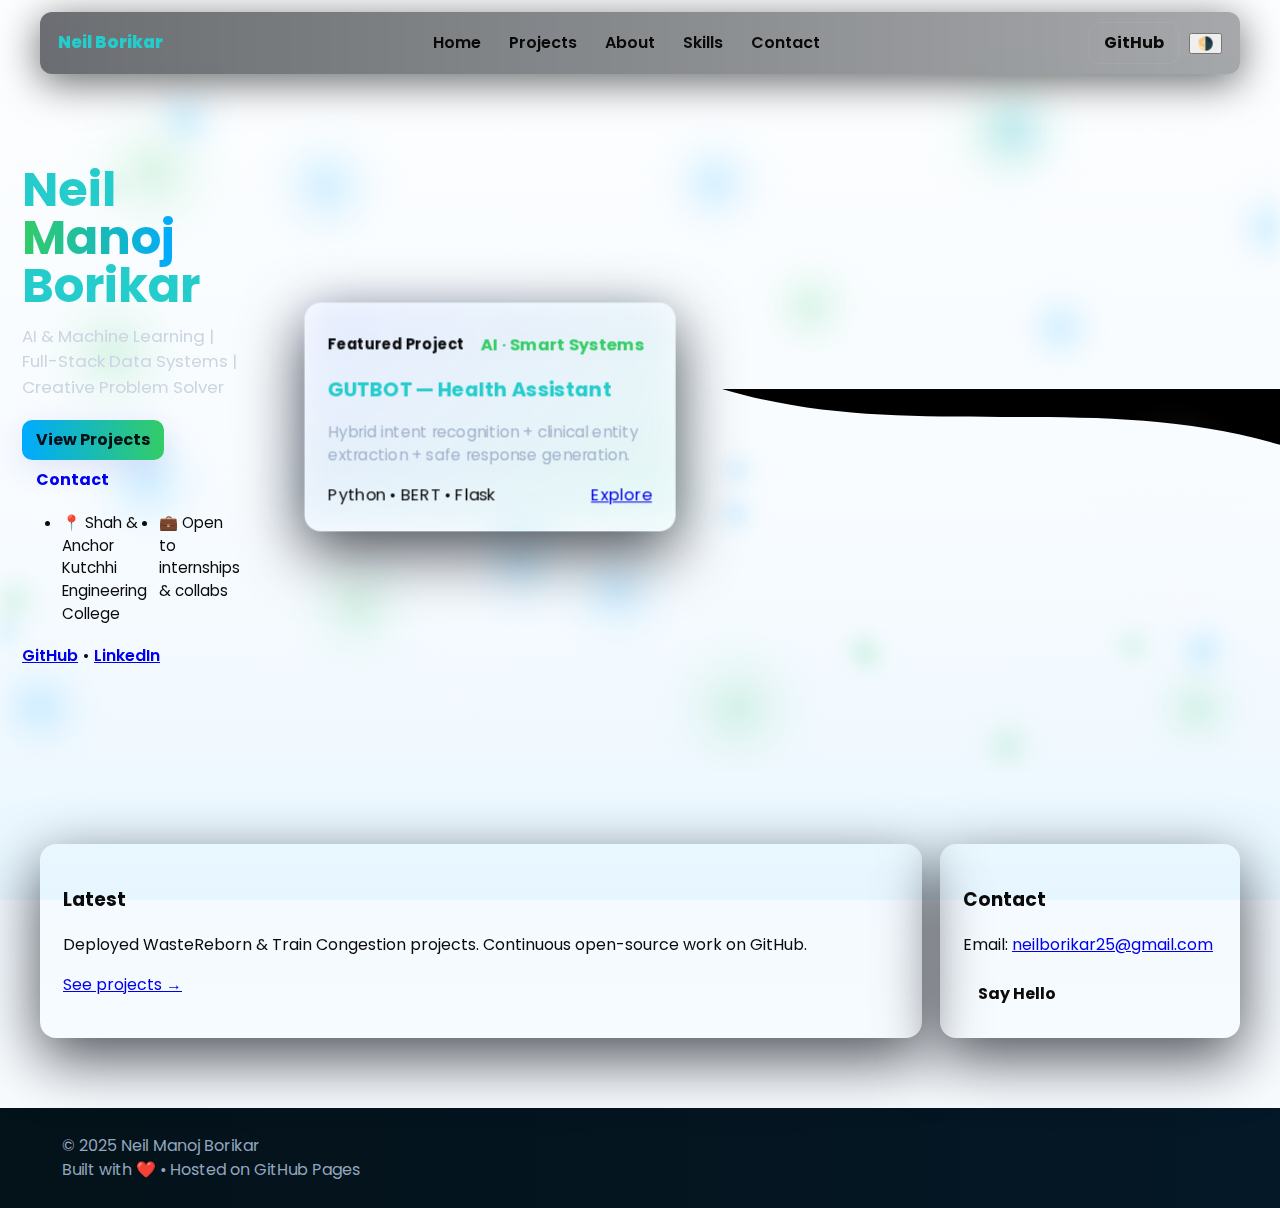
<file: index.html>
<!doctype html>
<html lang="en">
<head>
  <meta charset="utf-8" />
  <meta name="viewport" content="width=device-width,initial-scale=1" />
  <title>Neil Borikar — Home</title>
  <meta name="description" content="Neil Manoj Borikar - AI & ML developer. Portfolio home." />
  <link href="https://fonts.googleapis.com/css2?family=Poppins:wght@300;400;600;800&display=swap" rel="stylesheet">
  <link rel="stylesheet" href="css/style.css">
  <script defer src="js/script.js"></script>
</head>
<body>
  <!-- NAV -->
  <header class="nav-wrap">
    <div class="nav-inner container">
      <a class="brand" href="index.html">Neil Borikar</a>
      <nav class="nav-links" aria-label="Primary">
        <a href="index.html">Home</a>
        <a href="projects.html">Projects</a>
        <a href="about.html">About</a>
        <a href="skills.html">Skills</a>
        <a href="contact.html">Contact</a>
      </nav>
      <div class="nav-actions">
        <a class="btn ghost" href="https://github.com/NeilBorikar" target="_blank">GitHub</a>
        <button id="themeToggle" title="Toggle theme">🌗</button>
        <button class="burger" id="burgerBtn">☰</button>
      </div>
    </div>
  </header>

  <!-- HERO -->
  <section id="hero" class="hero">
    <canvas id="heroCanvas" class="hero-canvas" aria-hidden="true"></canvas>
    <div class="hero-inner container">
      <div class="hero-left">
        <h1>Neil <span>Manoj</span> Borikar</h1>
        <p class="lead">AI & Machine Learning | Full-Stack Data Systems | Creative Problem Solver</p>
        <div class="cta-row">
          <a class="btn primary" href="projects.html">View Projects</a>
          <a class="btn outline" href="contact.html">Contact</a>
        </div>
        <ul class="quick-meta">
          <li>📍 Shah & Anchor Kutchhi Engineering College</li>
          <li>💼 Open to internships & collabs</li>
        </ul>
        <div class="socials">
          <a href="https://github.com/NeilBorikar" target="_blank">GitHub</a> •
          <a href="https://www.linkedin.com/in/neil-borikar-7179b6323/" target="_blank">LinkedIn</a>
        </div>
      </div>

      <div class="hero-right">
        <div class="card-3d">
          <div class="card-bg"></div>
          <div class="card">
            <div class="card-head">
              <h3>Featured Project</h3>
              <span class="tag">AI · Smart Systems</span>
            </div>
            <h2>GUTBOT — Health Assistant</h2>
            <p class="muted">Hybrid intent recognition + clinical entity extraction + safe response generation.</p>
            <div class="card-foot">
              <span>Python • BERT • Flask</span>
              <a class="link" href="projects.html">Explore</a>
            </div>
          </div>
        </div>
      </div>
    </div>

    <svg class="hero-decor" viewBox="0 0 1200 120" preserveAspectRatio="none"><path d="M0,0 C400,120 800,0 1200,120 L1200,0 L0,0 Z"></path></svg>
  </section>

  <!-- QUICK LINKS / HIGHLIGHTS -->
  <section class="section container">
    <div style="display:flex;gap:18px;flex-wrap:wrap;align-items:stretch;">
      <div class="card" style="flex:1">
        <h3>Latest</h3>
        <p>Deployed WasteReborn & Train Congestion projects. Continuous open-source work on GitHub.</p>
        <a href="projects.html" class="link-cta">See projects →</a>
      </div>

      <div class="card" style="width:300px">
        <h3>Contact</h3>
        <p>Email: <a href="mailto:neilborikar25@gmail.com">neilborikar25@gmail.com</a></p>
        <a href="contact.html" class="btn ghost">Say Hello</a>
      </div>
    </div>
  </section>

  <footer class="footer">
    <div class="container">
      <div class="foot-left">© 2025 Neil Manoj Borikar</div>
      <div class="foot-right">Built with ❤️ • Hosted on GitHub Pages</div>
    </div>
  </footer>

  <!-- Project modal (shared) -->
  <div id="projModal" class="modal" aria-hidden="true">
    <div class="modal-dialog" role="dialog" aria-modal="true" aria-labelledby="modalTitle">
      <button class="modal-close" id="modalClose">×</button>
      <div id="modalContent"></div>
    </div>
  </div>
</body>
</html>
</file>
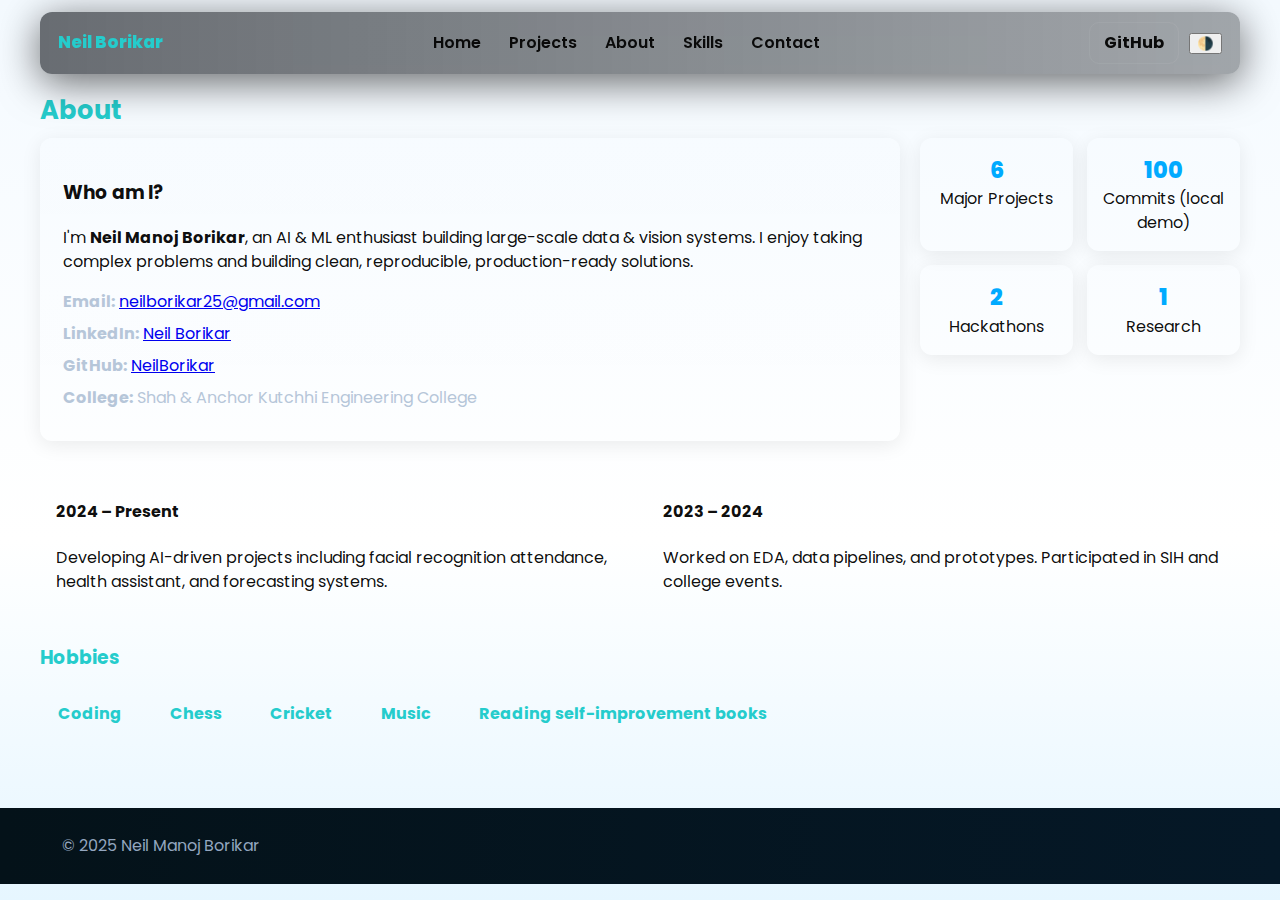
<file: about.html>
<!doctype html>
<html lang="en">
<head>
  <meta charset="utf-8" />
  <meta name="viewport" content="width=device-width,initial-scale=1" />
  <title>About — Neil Borikar</title>
  <meta name="description" content="About Neil Borikar — education, timeline, hobbies." />
  <link href="https://fonts.googleapis.com/css2?family=Poppins:wght@300;400;600;800&display=swap" rel="stylesheet">
  <link rel="stylesheet" href="css/style.css">
  <script defer src="js/script.js"></script>
</head>
<body>
  <header class="nav-wrap">
    <div class="nav-inner container">
      <a class="brand" href="index.html">Neil Borikar</a>
      <nav class="nav-links">
        <a href="index.html">Home</a>
        <a href="projects.html">Projects</a>
        <a class="active" href="about.html">About</a>
        <a href="skills.html">Skills</a>
        <a href="contact.html">Contact</a>
      </nav>
      <div class="nav-actions">
        <a class="btn ghost" href="https://github.com/NeilBorikar" target="_blank">GitHub</a>
        <button id="themeToggle">🌗</button>
        <button class="burger" id="burgerBtn">☰</button>
      </div>
    </div>
  </header>

  <section class="section container about">
    <h2>About</h2>
    <div class="about-grid">
      <div class="about-card">
        <h3>Who am I?</h3>
        <p>I'm <strong>Neil Manoj Borikar</strong>, an AI & ML enthusiast building large-scale data & vision systems. I enjoy taking complex problems and building clean, reproducible, production-ready solutions.</p>
        <ul class="info-list">
          <li><strong>Email:</strong> <a href="mailto:neilborikar25@gmail.com">neilborikar25@gmail.com</a></li>
          <li><strong>LinkedIn:</strong> <a href="https://www.linkedin.com/in/neil-borikar-7179b6323/" target="_blank">Neil Borikar</a></li>
          <li><strong>GitHub:</strong> <a href="https://github.com/NeilBorikar" target="_blank">NeilBorikar</a></li>
          <li><strong>College:</strong> Shah & Anchor Kutchhi Engineering College</li>
        </ul>
      </div>

      <div class="about-stats">
        <div class="stat">
          <div class="num" data-target="6">0</div>
          <div class="label">Major Projects</div>
        </div>
        <div class="stat">
          <div class="num" data-target="100">0</div>
          <div class="label">Commits (local demo)</div>
        </div>
        <div class="stat">
          <div class="num" data-target="2">0</div>
          <div class="label">Hackathons</div>
        </div>
        <div class="stat">
          <div class="num" data-target="1">0</div>
          <div class="label">Research</div>
        </div>
      </div>
    </div>

    <div class="timeline" style="margin-top:26px;">
      <div class="timeline-item">
        <h4>2024 – Present</h4>
        <p>Developing AI-driven projects including facial recognition attendance, health assistant, and forecasting systems.</p>
      </div>
      <div class="timeline-item">
        <h4>2023 – 2024</h4>
        <p>Worked on EDA, data pipelines, and prototypes. Participated in SIH and college events.</p>
      </div>
    </div>

    <h3 style="margin-top:22px;color:var(--white)">Hobbies</h3>
    <div class="hobby-grid">
      <div class="hobby">Coding</div>
      <div class="hobby">Chess</div>
      <div class="hobby">Cricket</div>
      <div class="hobby">Music</div>
      <div class="hobby">Reading self-improvement books</div>
    </div>

  </section>

  <footer class="footer">
    <div class="container">© 2025 Neil Manoj Borikar</div>
  </footer>

</body>
</html>
</file>
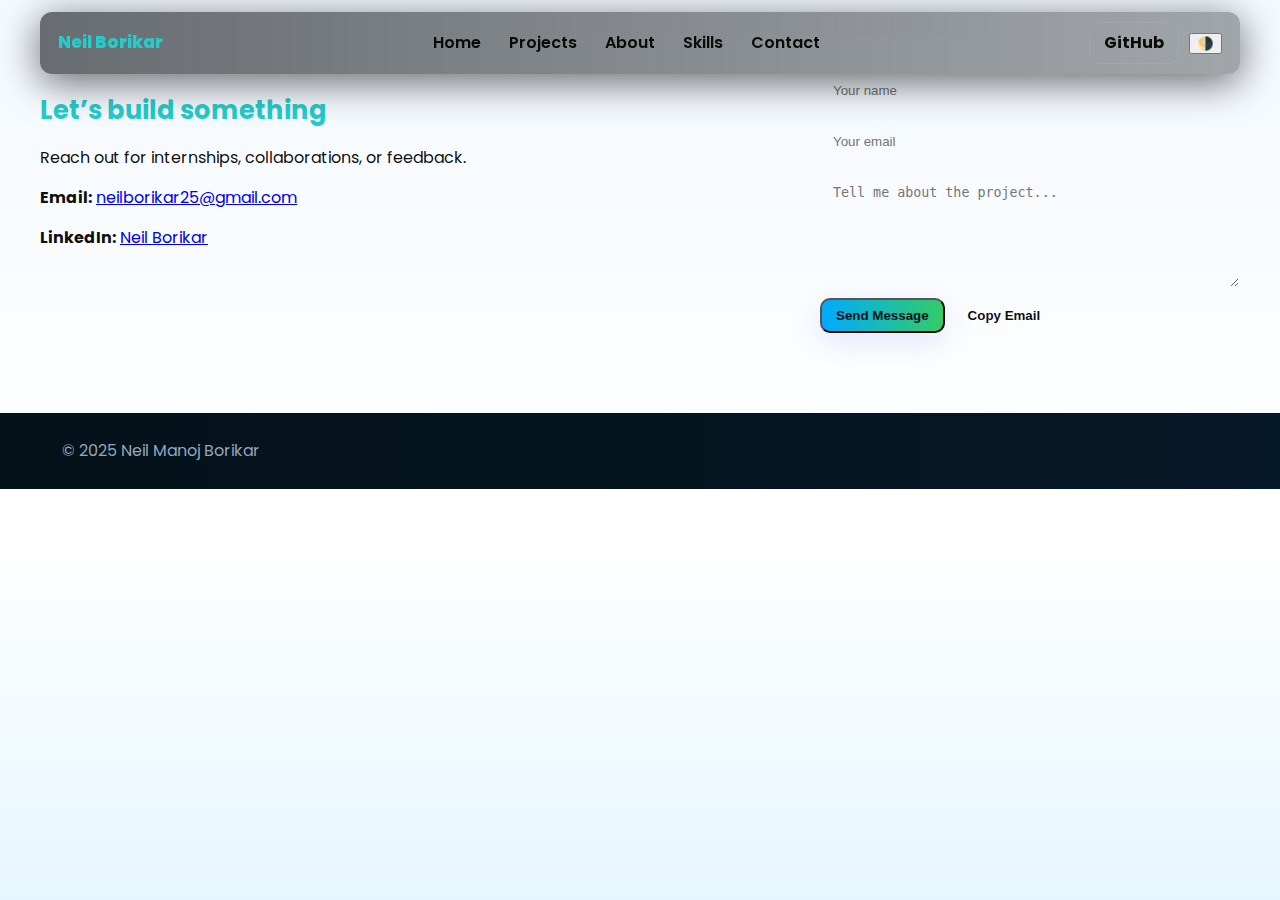
<file: contact.html>
<!doctype html>
<html lang="en">
<head>
  <meta charset="utf-8" />
  <meta name="viewport" content="width=device-width,initial-scale=1" />
  <title>Contact — Neil Borikar</title>
  <link href="https://fonts.googleapis.com/css2?family=Poppins:wght@300;400;600;800&display=swap" rel="stylesheet">
  <link rel="stylesheet" href="css/style.css">
  <script defer src="js/script.js"></script>
</head>
<body>
  <header class="nav-wrap">
    <div class="nav-inner container">
      <a class="brand" href="index.html">Neil Borikar</a>
      <nav class="nav-links">
        <a href="index.html">Home</a>
        <a href="projects.html">Projects</a>
        <a href="about.html">About</a>
        <a href="skills.html">Skills</a>
        <a class="active" href="contact.html">Contact</a>
      </nav>
      <div class="nav-actions">
        <a class="btn ghost" href="https://github.com/NeilBorikar" target="_blank">GitHub</a>
        <button id="themeToggle">🌗</button>
        <button class="burger" id="burgerBtn">☰</button>
      </div>
    </div>
  </header>

  <section class="section contact container">
    <div class="contact-inner">
      <div class="contact-left">
        <h2>Let’s build something</h2>
        <p>Reach out for internships, collaborations, or feedback.</p>
        <p><strong>Email:</strong> <a href="mailto:neilborikar25@gmail.com">neilborikar25@gmail.com</a></p>
        <p><strong>LinkedIn:</strong> <a href="https://www.linkedin.com/in/neil-borikar-7179b6323/" target="_blank">Neil Borikar</a></p>
      </div>

      <form class="contact-form" id="contactForm" onsubmit="return contactSubmit(event)">
        <input type="text" name="name" placeholder="Your name" required />
        <input type="email" name="email" placeholder="Your email" required />
        <textarea name="message" rows="6" placeholder="Tell me about the project..." required></textarea>
        <div class="form-row">
          <button class="btn primary" type="submit">Send Message</button>
          <button class="btn ghost" type="button" onclick="copyEmail()">Copy Email</button>
        </div>
        <div id="formMsg" class="muted small"></div>
      </form>
    </div>
  </section>

  <footer class="footer">
    <div class="container">© 2025 Neil Manoj Borikar</div>
  </footer>
</body>
</html>
</file>
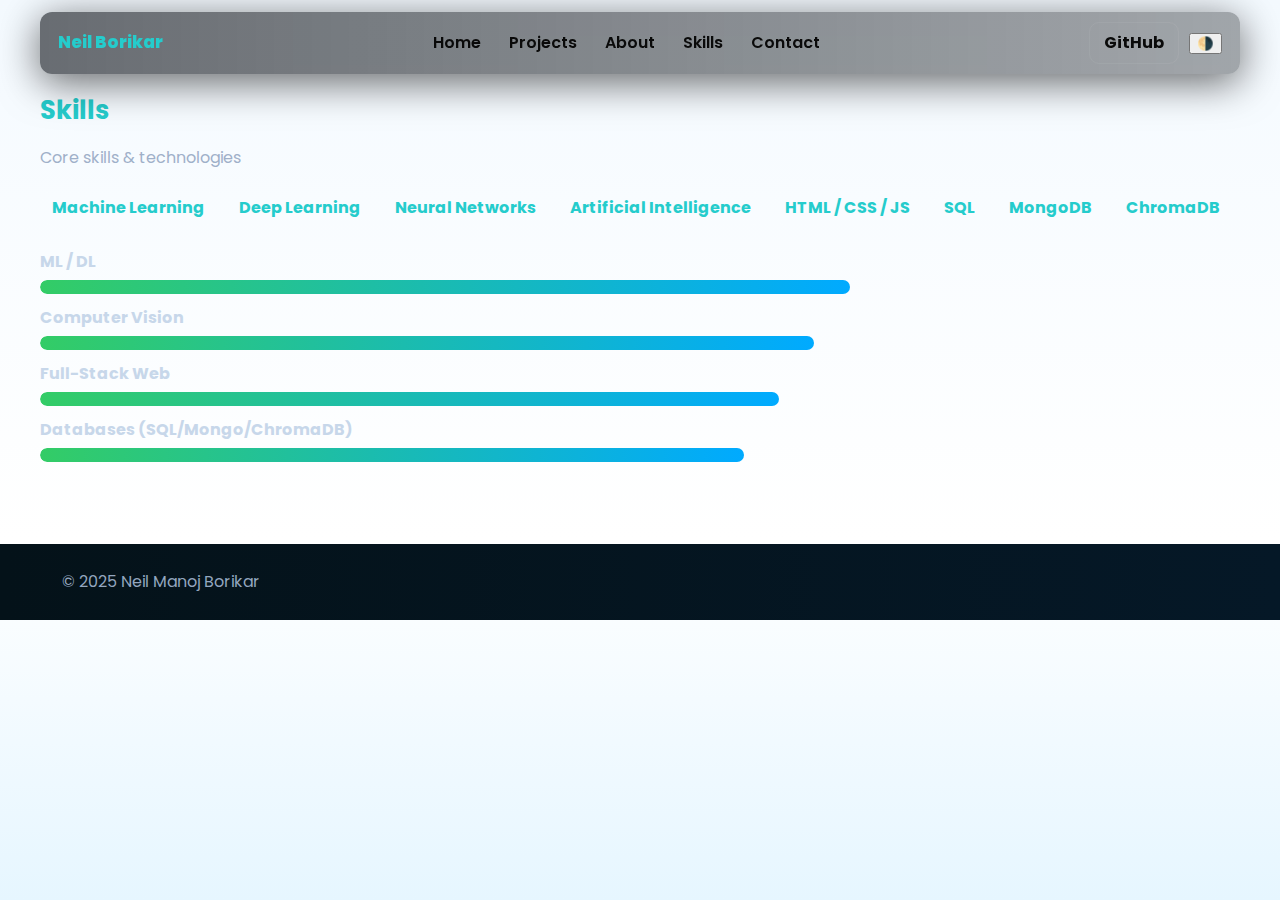
<file: skills.html>
<!doctype html>
<html lang="en">
<head>
  <meta charset="utf-8" />
  <meta name="viewport" content="width=device-width,initial-scale=1" />
  <title>Skills — Neil Borikar</title>
  <link href="https://fonts.googleapis.com/css2?family=Poppins:wght@300;400;600;800&display=swap" rel="stylesheet">
  <link rel="stylesheet" href="css/style.css">
  <script defer src="js/script.js"></script>
</head>
<body>
  <header class="nav-wrap">
    <div class="nav-inner container">
      <a class="brand" href="index.html">Neil Borikar</a>
      <nav class="nav-links">
        <a href="index.html">Home</a>
        <a href="projects.html">Projects</a>
        <a href="about.html">About</a>
        <a class="active" href="skills.html">Skills</a>
        <a href="contact.html">Contact</a>
      </nav>
      <div class="nav-actions">
        <a class="btn ghost" href="https://github.com/NeilBorikar" target="_blank">GitHub</a>
        <button id="themeToggle">🌗</button>
        <button class="burger" id="burgerBtn">☰</button>
      </div>
    </div>
  </header>

  <section class="section container skills">
    <h2>Skills</h2>
    <p class="subtitle">Core skills & technologies</p>

    <div class="skill-chips">
      <span>Machine Learning</span>
      <span>Deep Learning</span>
      <span>Neural Networks</span>
      <span>Artificial Intelligence</span>
      <span>HTML / CSS / JS</span>
      <span>SQL</span>
      <span>MongoDB</span>
      <span>ChromaDB</span>
    </div>

    <div class="skill-bars" style="margin-top:22px;">
      <div class="bar"><div class="label">ML / DL</div><div class="track"><div class="fill" data-percent="92"></div></div></div>
      <div class="bar"><div class="label">Computer Vision</div><div class="track"><div class="fill" data-percent="88"></div></div></div>
      <div class="bar"><div class="label">Full-Stack Web</div><div class="track"><div class="fill" data-percent="84"></div></div></div>
      <div class="bar"><div class="label">Databases (SQL/Mongo/ChromaDB)</div><div class="track"><div class="fill" data-percent="80"></div></div></div>
    </div>
  </section>

  <footer class="footer">
    <div class="container">© 2025 Neil Manoj Borikar</div>
  </footer>
</body>
</html>
</file>
<file: css/style.css>
/* MyResume — Ultra polished UI */
/* Fonts: Poppins loaded in HTML */
:root {
  --bg: #f7f9fb;
  --card: #ffffff;
  --accent1: #00aaff;
  --accent2: #33cc66;
  --muted: #080808fc;
  --glass: rgba(202, 151, 198, 0.89);
  --white: #25cccc;
  --container: 1200px;
  --radius: 14px;
}


/* reset */
*{box-sizing:border-box}
html,body{height:100%}
body {
  margin: 0;
  font-family: 'Poppins',sans-serif;
  line-height: 1.5;
  color: var(--muted);
  background: linear-gradient(180deg, #f4faff 0%, #ffffff 60%, #e6f6ff 100%);
  -webkit-font-smoothing: antialiased;
  -moz-osx-font-smoothing: grayscale;
}

.card, .proj-card, .about-card, .stat {
  box-shadow: 0 4px 20px rgba(0, 0, 0, 0.08);
}

.nav-inner {
  background: rgba(255, 255, 255, 0.7);
  backdrop-filter: blur(10px);
}
.nav-links a:hover {
  color: var(--accent1);
}



/* layout */
.container{max-width:var(--container);margin:0 auto;padding:0 22px}

/* NAV */
.nav-wrap{position:fixed;top:12px;left:0;right:0;z-index:80;display:flex;justify-content:center;pointer-events:none}
.nav-inner{width:100%;max-width:var(--container);display:flex;align-items:center;justify-content:space-between;background:linear-gradient(90deg, rgba(10,14,20,0.6), rgba(5,8,12,0.35));padding:10px 18px;border-radius:12px;backdrop-filter:blur(8px);pointer-events:auto;box-shadow:0 8px 40px rgba(0,0,0,0.6)}
.brand{color:var(--white);font-weight:800;text-decoration:none;font-size:1.05rem}
.nav-links a{color:var(--muted);margin:0 12px;text-decoration:none;font-weight:600;transition:all .25s}
.nav-links a:hover{color:var(--white);transform:translateY(-2px)}
.nav-actions{display:flex;align-items:center;gap:10px}
.btn{display:inline-block;padding:8px 14px;border-radius:10px;text-decoration:none;font-weight:700;cursor:pointer}
.btn.primary{background:linear-gradient(90deg,var(--accent1),var(--accent2));color:#021018;box-shadow:0 8px 30px rgba(50,60,200,0.12)}
.btn.ghost{background:transparent;border:1px solid rgba(255,255,255,0.06);color:var(--muted)}

.burger{display:none;background:transparent;border:0;color:var(--muted);font-size:1.2rem}

/* HERO */
.hero{min-height:86vh;position:relative;display:flex;align-items:center;padding:120px 0 60px;overflow:hidden;background: linear-gradient(
    180deg,
    rgba(255,255,255,0.75) 0%,
    rgba(240,248,255,0.75) 100%
  );}
.hero-canvas{position:absolute;inset:0;width:100%;height:100%;z-index:0;opacity:.55;filter:blur(8px)}
.hero-inner{position:relative;z-index:2;display:flex;gap:40px;align-items:stretch;justify-content:space-between;padding:0 22px}
.hero-left{flex:1;max-width:640px}
.hero-left h1{font-size:48px;margin:0;color:var(--white);line-height:1}
.hero-left h1 span{background:linear-gradient(90deg,var(--accent2),var(--accent1));-webkit-background-clip:text;background-clip:text;color:transparent}
.lead{margin:14px 0 20px;color: #cbd5e1;font-size:1.05rem}
.quick-meta{display:flex;gap:12px;color:var(--muted);font-size:.95rem;margin-top:12px}
.socials{margin-top:18px;color:var(--muted);font-weight:600}

.hero-right{width:420px;display:flex;align-items:center;justify-content:center}
.card-3d{perspective:1000px;width:360px}
.card-3d .card-bg{position:absolute;inset:-10px;border-radius:18px;background:linear-gradient(140deg, rgba(110,123,255,0.12), rgba(0,212,122,0.07));filter:blur(18px);transform:rotateX(20deg) translateY(-12px)}
.card{position:relative;background:linear-gradient(180deg, rgba(255,255,255,0.02), rgba(255,255,255,0.01));border:1px solid rgba(255,255,255,0.03);padding:22px;border-radius:16px;box-shadow:0 20px 60px rgba(5,7,15,0.7);transform:translateZ(30px)}
.card-head{display:flex;justify-content:space-between;align-items:center}
.card-head h3{margin:0;color:var(--muted);font-size:.9rem}
.tag{background:rgba(255,255,255,0.03);padding:6px 8px;border-radius:8px;color:var(--accent2);font-weight:700}
.card h2{margin:12px 0;color:var(--white);font-size:1.2rem}
.card .muted{color:#9fb0c9;font-size:.95rem}
.card-foot{display:flex;justify-content:space-between;align-items:center;margin-top:14px;color:var(--muted)}

/* sections */
.section{padding:70px 0;color:var(--muted)}
.section h2{color:var(--white);margin-bottom:8px;font-size:1.6rem}
.section .subtitle{color:#9fb0c9;margin-bottom:18px}

/* ABOUT */
.about-grid{display:grid;grid-template-columns:1fr 320px;gap:20px;align-items:start}
.about-card{background:linear-gradient(180deg, rgba(255,255,255,0.02), rgba(255,255,255,0.01));padding:22px;border-radius:12px;border:1px solid rgba(255,255,255,0.03)}
.info-list{list-style:none;padding:0;margin:12px 0 0;color:#b6c6d9}
.info-list li{margin:8px 0}
.about-stats{display:grid;grid-template-columns:repeat(2,1fr);gap:14px}
.stat{background:rgba(255,255,255,0.02);padding:16px;border-radius:12px;text-align:center}
.stat .num{font-weight:800;font-size:1.4rem;color:var(--accent1)}
.timeline{display:flex;gap:14px;margin-top:18px}
.timeline-item{flex:1;background:rgba(255,255,255,0.02);padding:12px;border-radius:10px;border-left:4px solid rgba(255,255,255,0.03)}

/* PROJECTS */
.projects-grid{display:grid;grid-template-columns:repeat(auto-fit,minmax(260px,1fr));gap:18px}
.proj-card{background:linear-gradient(180deg, rgba(255,255,255,0.02), rgba(255,255,255,0.01));border-radius:12px;overflow:hidden;border:1px solid rgba(255,255,255,0.03);transition:transform .28s,box-shadow .28s}
.proj-card img{width:100%;height:140px;object-fit:cover;display:block}
.proj-body{padding:14px}
.proj-body h3{margin:4px 0;color:var(--white)}
.proj-body p{font-size:.95rem;color:#b6c6d9}
.tags{margin-top:10px}
.tags span{display:inline-block;background:rgba(255,255,255,0.03);padding:6px 8px;border-radius:8px;margin-right:8px;font-weight:700;color:var(--muted);font-size:.82rem}
.proj-card:hover{transform:translateY(-8px);box-shadow:0 26px 60px rgba(6,8,16,0.7)}

/* SKILLS */
.skill-chips{display:flex;flex-wrap:wrap;gap:10px;margin-top:12px}
.skill-chips span{padding:8px 12px;border-radius:999px;background:rgba(255,255,255,0.02);color:var(--white);font-weight:700}
.skill-bars{margin-top:18px;max-width:880px}
.bar{margin-bottom:12px}
.bar .label{font-weight:700;color:#c7d7ea;margin-bottom:6px}
.track{height:14px;background:rgba(255,255,255,0.03);border-radius:999px;overflow:hidden}
.fill{height:100%;width:0%;background:linear-gradient(90deg,var(--accent2),var(--accent1));border-radius:999px;transition:width 1.6s ease}

/* HOBBIES */
.hobby-grid{display:flex;flex-wrap:wrap;gap:12px}
.hobby{background:rgba(255,255,255,0.02);padding:12px 18px;border-radius:10px;font-weight:700;color:var(--white)}

/* CONTACT */
.contact-inner{display:flex;gap:30px;align-items:flex-start}
.contact-left{flex:1}
.contact-form{width:420px;display:flex;flex-direction:column;gap:10px}
.contact-form input, .contact-form textarea{padding:12px;border-radius:10px;border:1px solid rgba(255,255,255,0.04);background:transparent;color:var(--white)}
.form-row{display:flex;gap:8px;align-items:center}
.muted{color:#94a3b8}

/* FOOTER */
.footer{padding:26px 0;background:linear-gradient(90deg,#041219,#051827);color:#93a6bf}

/* modal */
.modal{position:fixed;inset:0;display:none;align-items:center;justify-content:center;background:linear-gradient(rgba(2,6,12,0.5),rgba(2,6,12,0.6));z-index:200}
.modal.show{display:flex}
.modal-dialog{width:min(920px,96%);background:#061021;border-radius:12px;padding:18px;border:1px solid rgba(255,255,255,0.03);box-shadow:0 30px 90px rgba(0,0,0,0.8)}
.modal-close{position:absolute;right:26px;top:20px;background:transparent;border:0;color:var(--muted);font-size:26px}

/* responsive */
@media (max-width: 900px){
  .about-grid{grid-template-columns:1fr}
  .hero-inner{flex-direction:column;gap:24px;padding:0 16px}
  .hero-right{width:100%}
  .nav-links{display:none}
  .burger{display:block}
  .nav-actions .btn{display:none}
  .contact-inner{flex-direction:column}
}
</file>
